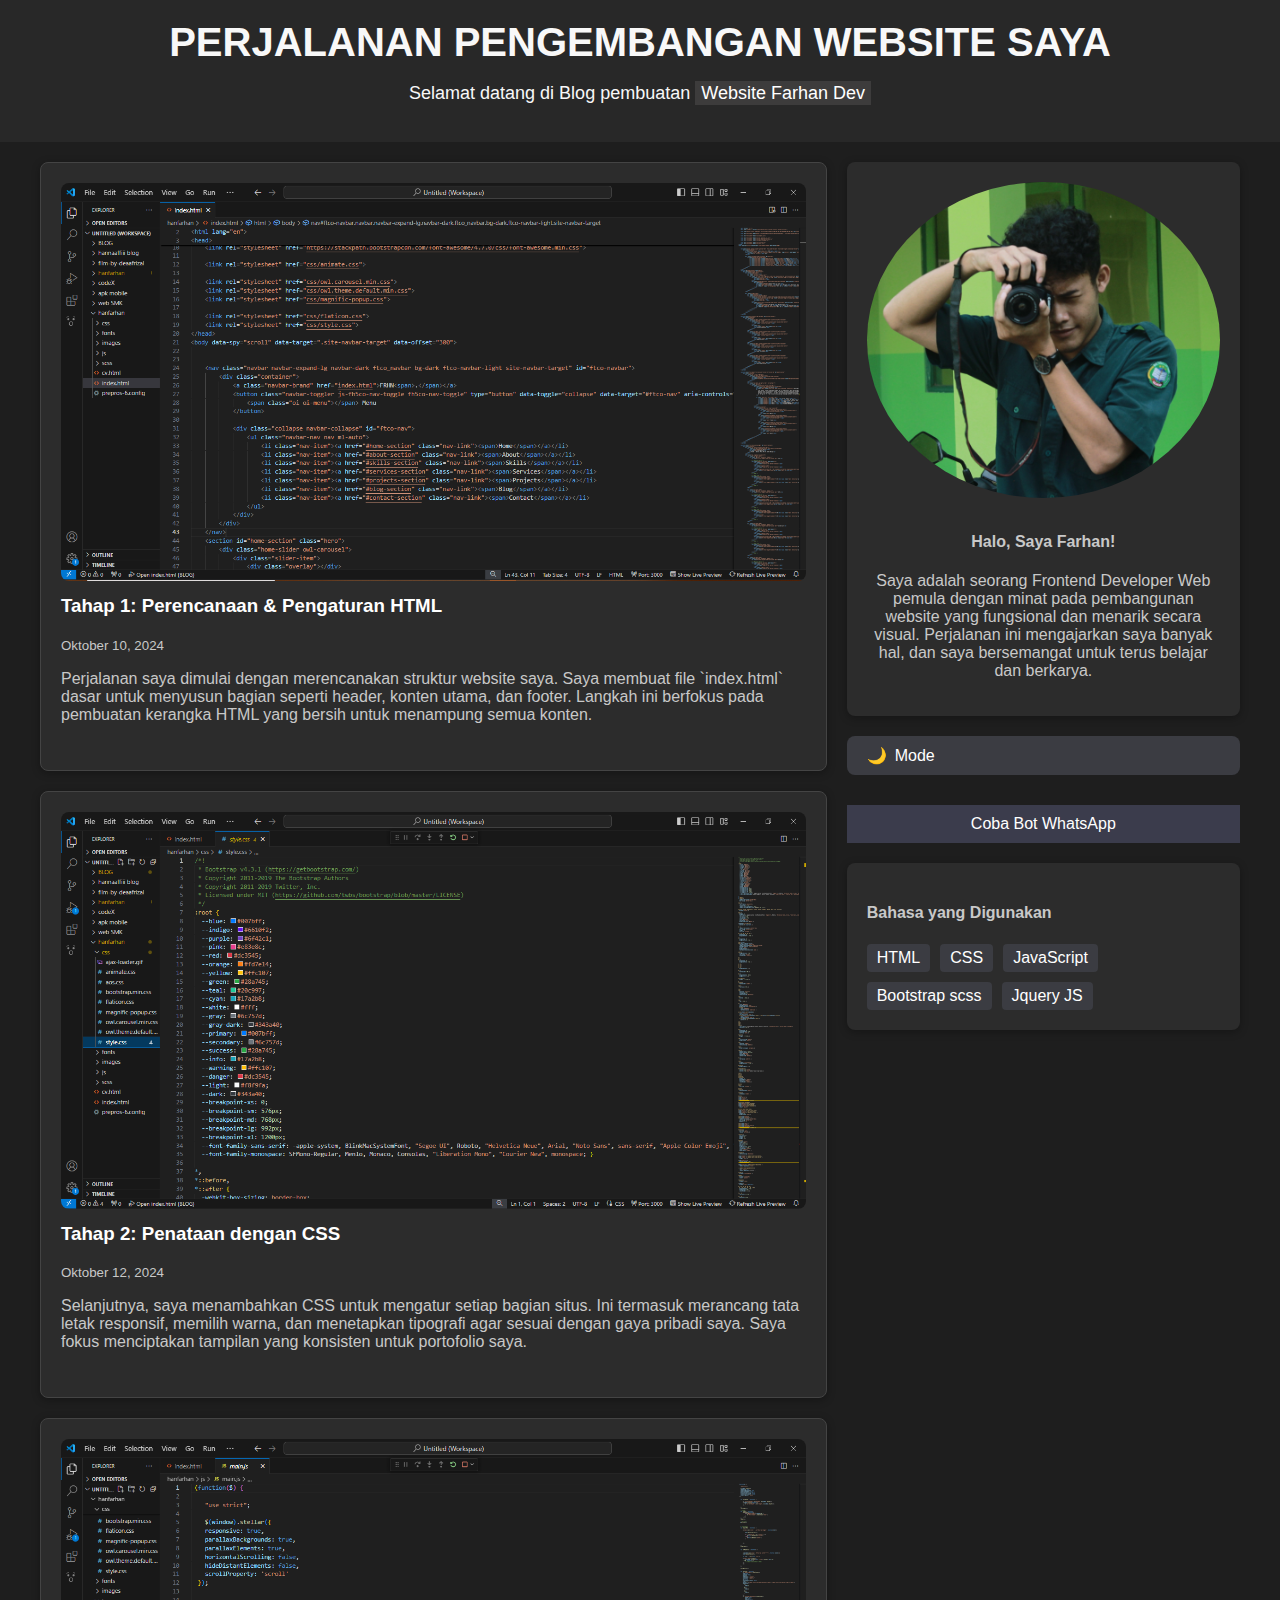
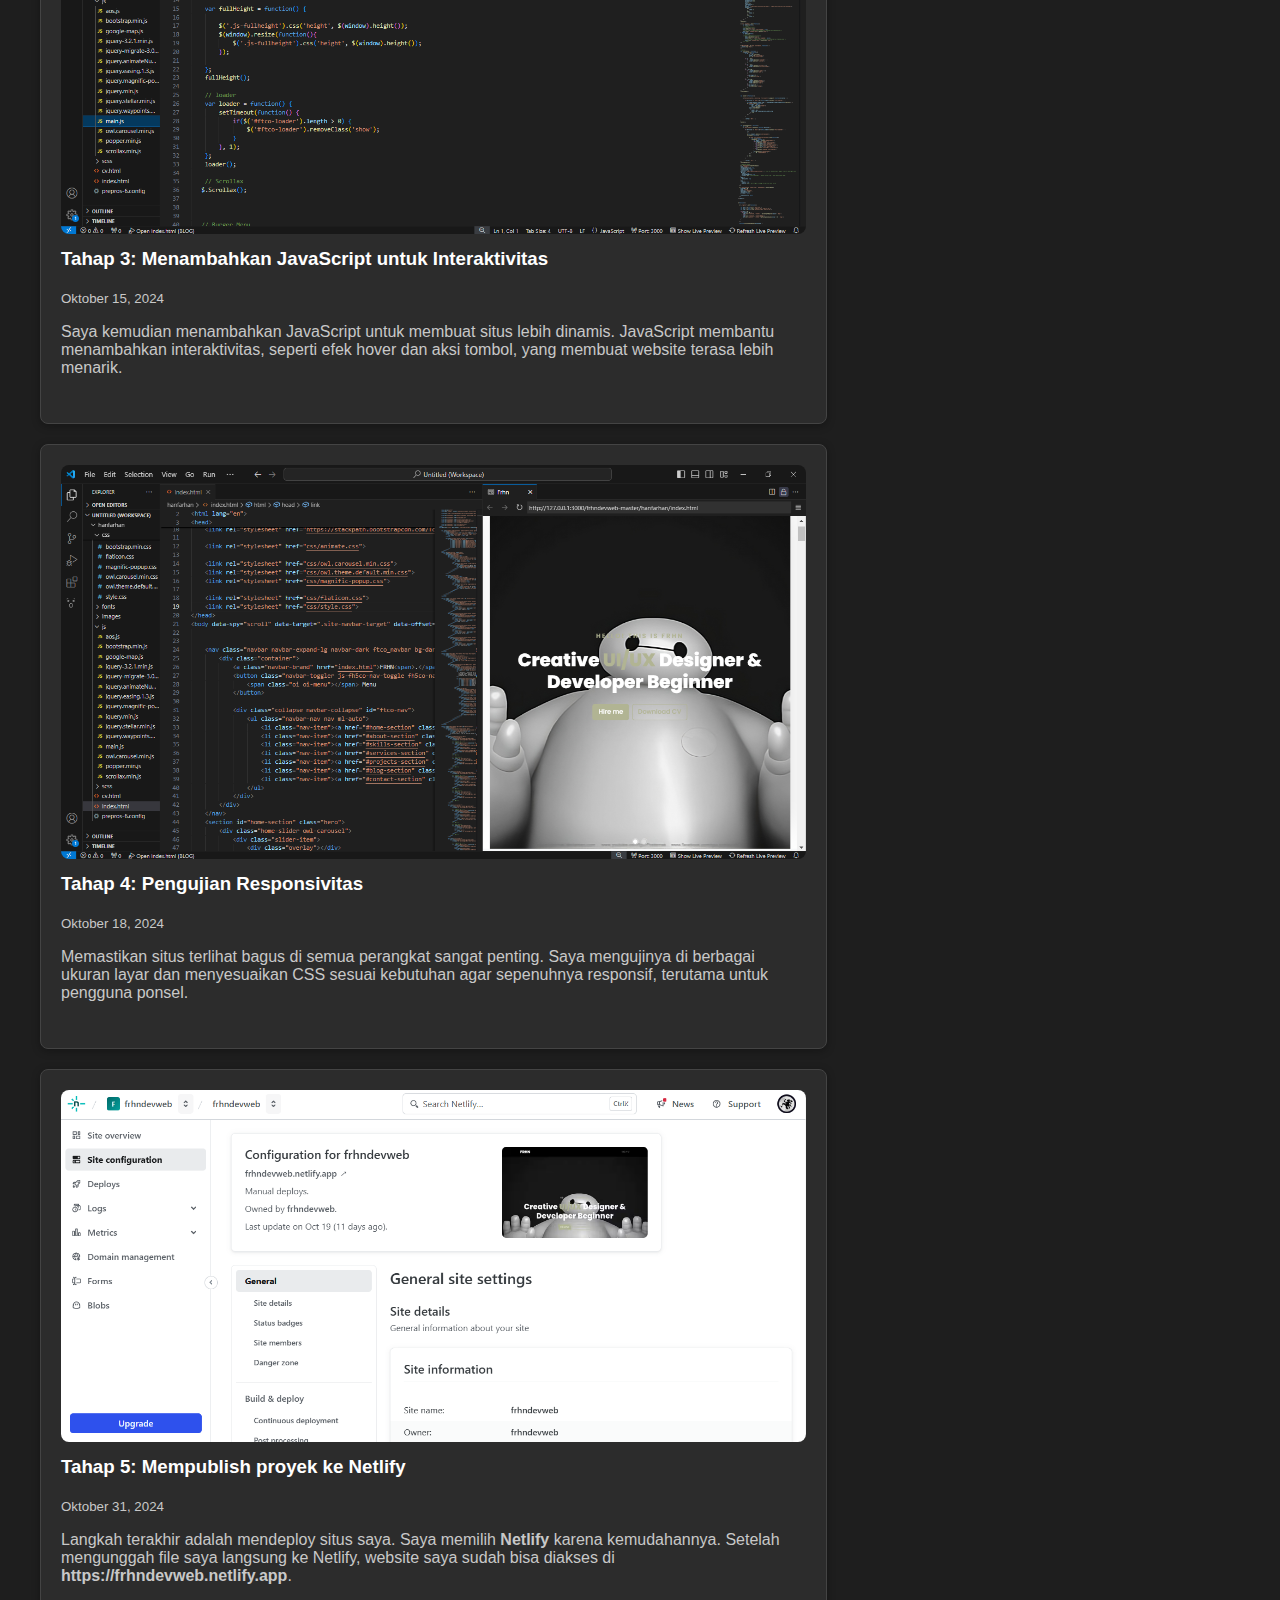
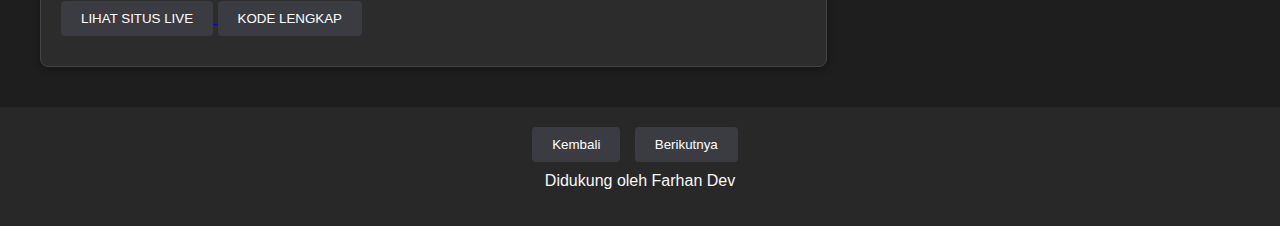
<file: index.html>
<!DOCTYPE html>
<html lang="id">
<html lang="id" data-theme="dark">
<head>
    <meta charset="UTF-8">
    <meta name="viewport" content="width=device-width, initial-scale=1.0">
    <title>Perjalanan Saya: Membangun & Mendeploy Website Saya</title>
    <link rel="stylesheet" href="style.css">
    <link rel="stylesheet" href="mode.css">
    <link href="https://fonts.googleapis.com/css2?family=Roboto:wght@400;700&display=swap" rel="stylesheet">
</head>

<body>
    <header class="header">
        <h1>PERJALANAN PENGEMBANGAN WEBSITE SAYA</h1>
        <p>Selamat datang di Blog pembuatan <span class="highlight">Website Farhan Dev</span></p>
    </header>
    
    <div class="container">
        <div class="main-content">

            <div class="blog-post">
                <img src="image/html.png" alt="Pengaturan HTML" class="post-image">
                <div class="post-content">
                    <h3>Tahap 1: Perencanaan & Pengaturan HTML</h3>
                    <p><small>Oktober 10, 2024</small></p>
                    <p>Perjalanan saya dimulai dengan merencanakan struktur website saya. Saya membuat file `index.html` dasar untuk menyusun bagian seperti header, konten utama, dan footer. Langkah ini berfokus pada pembuatan kerangka HTML yang bersih untuk menampung semua konten.</p>
                </div>
            </div>

            <div class="blog-post">
                <img src="image/css.png" alt="Pengaturan CSS" class="post-image">
                <div class="post-content">
                    <h3>Tahap 2: Penataan dengan CSS</h3>
                    <p><small>Oktober 12, 2024</small></p>
                    <p>Selanjutnya, saya menambahkan CSS untuk mengatur setiap bagian situs. Ini termasuk merancang tata letak responsif, memilih warna, dan menetapkan tipografi agar sesuai dengan gaya pribadi saya. Saya fokus menciptakan tampilan yang konsisten untuk portofolio saya.</p>
                </div>
            </div>

            <div class="blog-post">
                <img src="image/js.png" alt="Interaktivitas JavaScript" class="post-image">
                <div class="post-content">
                    <h3>Tahap 3: Menambahkan JavaScript untuk Interaktivitas</h3>
                    <p><small>Oktober 15, 2024</small></p>
                    <p>Saya kemudian menambahkan JavaScript untuk membuat situs lebih dinamis. JavaScript membantu menambahkan interaktivitas, seperti efek hover dan aksi tombol, yang membuat website terasa lebih menarik.</p>
                </div>
            </div>

            <div class="blog-post">
                <img src="image/preview.png" alt="Pengujian Responsivitas" class="post-image">
                <div class="post-content">
                    <h3>Tahap 4: Pengujian Responsivitas</h3>
                    <p><small>Oktober 18, 2024</small></p>
                    <p>Memastikan situs terlihat bagus di semua perangkat sangat penting. Saya mengujinya di berbagai ukuran layar dan menyesuaikan CSS sesuai kebutuhan agar sepenuhnya responsif, terutama untuk pengguna ponsel.</p>
                </div>
            </div>

            <div class="blog-post">
                <img src="image/netlify.png" alt="Deployment di Netlify" class="post-image">
                <div class="post-content">
                    <h3>Tahap 5: Mempublish proyek ke Netlify</h3>
                    <p><small>Oktober 31, 2024</small></p>
                    <p>Langkah terakhir adalah mendeploy situs saya. Saya memilih <a href="https://app.netlify.com" class="no-link"><b>Netlify</b></a> karena kemudahannya. Setelah mengunggah file saya langsung ke Netlify, website saya sudah bisa diakses di <b>https://frhndevweb.netlify.app</b>.</p>
                    <a href="https://frhndevweb.netlify.app" target="_blank">
                        <button class="read-more">LIHAT SITUS LIVE</button>
                    </a>
                    <button class="read-more" onclick="showPopup(event)">KODE LENGKAP</button>
                    <div id="popup" class="popup">
                        <p>Kode lengkap belum tersedia.</p>
                        <button class="popup-close" onclick="closePopup()">Tutup</button>
                    </div>
                </div>
            </div>

        </div>

        <aside class="sidebar">
            <div class="about-card">
                <img src="image/profile.JPG" alt="Profil" class="profile-pic">
                <h4>Halo, Saya Farhan!</h4>
                <p>Saya adalah seorang Frontend Developer Web pemula dengan minat pada pembangunan website yang fungsional dan menarik secara visual. Perjalanan ini mengajarkan saya banyak hal, dan saya bersemangat untuk terus belajar dan berkarya.</p>
            </div>

            <button onclick="toggleTheme()" id="themeToggleBtn">
                <span id="themeIcon">🌙</span> Mode
            </button>
            
            <a href="https://wa.me/+6288215660319?text=.allmenu" target="_blank">
                <button class="whatsapp-button" class="no-link">Coba Bot WhatsApp</button>
            </a>

            <div class="tags">
                <h4>Bahasa yang Digunakan</h4>
                <div class="tag-list">
                    <span class="tag">HTML</span>
                    <span class="tag">CSS</span>
                    <span class="tag">JavaScript</span>
                    <span class="tag">Bootstrap scss</span>
                    <span class="tag">Jquery JS</span>
                </div>
            </div>
        </aside>
    </div>

    <footer class="footer">
        <button disable>Kembali</button>
        <button onclick="window.location.href='next.html';">Berikutnya</button>
        <p>Didukung oleh <span><a href="https://frhndevweb.netlify.app" class="no-link">Farhan Dev</a></span></p>
    </footer>
    <script src="script.js"></script>
    
</body>
</html>
</file>
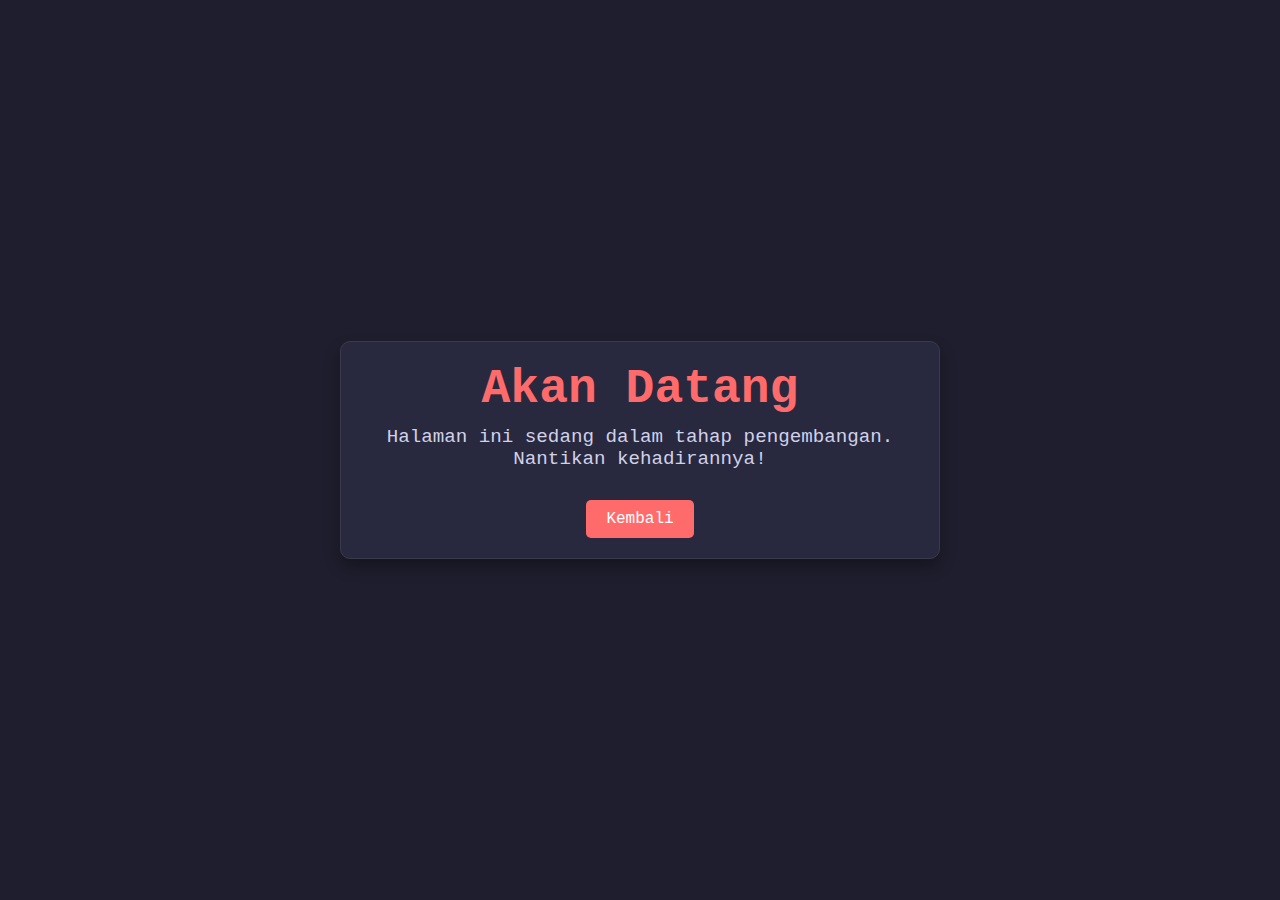
<file: cs.html>
<!DOCTYPE html>
<html lang="id">
<head>
    <meta charset="UTF-8">
    <meta name="viewport" content="width=device-width, initial-scale=1.0">
    <title>Coming Soon</title>
    <style>
        * {
    margin: 0;
    padding: 0;
    box-sizing: border-box;
}

body {
    font-family: 'Courier New', Courier, monospace;
    background-color: #1e1e2e;
    color: #cfcfcf;
    display: flex;
    justify-content: center;
    align-items: center;
    height: 100vh;
}

.container {
    text-align: center;
    max-width: 600px;
    padding: 20px;
    border: 1px solid #3a3a4a;
    border-radius: 10px;
    background-color: #28293e;
    box-shadow: 0 8px 16px rgba(0, 0, 0, 0.3);
}

.message h1 {
    font-size: 3rem;
    margin-bottom: 10px;
    color: #ff6b6b;
}

.message p {
    font-size: 1.2rem;
    margin-bottom: 30px;
    color: #d1d1e9;
}

footer {
    margin-top: 20px;
}

button {
    padding: 10px 20px;
    font-size: 1rem;
    font-family: inherit;
    color: #fff;
    background-color: #ff6b6b;
    border: none;
    border-radius: 5px;
    cursor: pointer;
    transition: background-color 0.3s ease;
}

button:hover {
    background-color: #e85757;
}

.no-link {
    text-decoration: none;
    color: inherit;
    cursor: pointer;
}

.no-link:hover {
    text-decoration: underline;
}
    </style>
</head>
<body>
    <div class="container">
        <div class="message">
            <h1>Akan Datang</h1>
            <p>Halaman ini sedang dalam tahap pengembangan. Nantikan kehadirannya!</p>
        </div>
        <footer>
            <button onclick="window.location.href='next.html';">Kembali</button>
        </footer>
    </div>
</body>
</html>
</file>
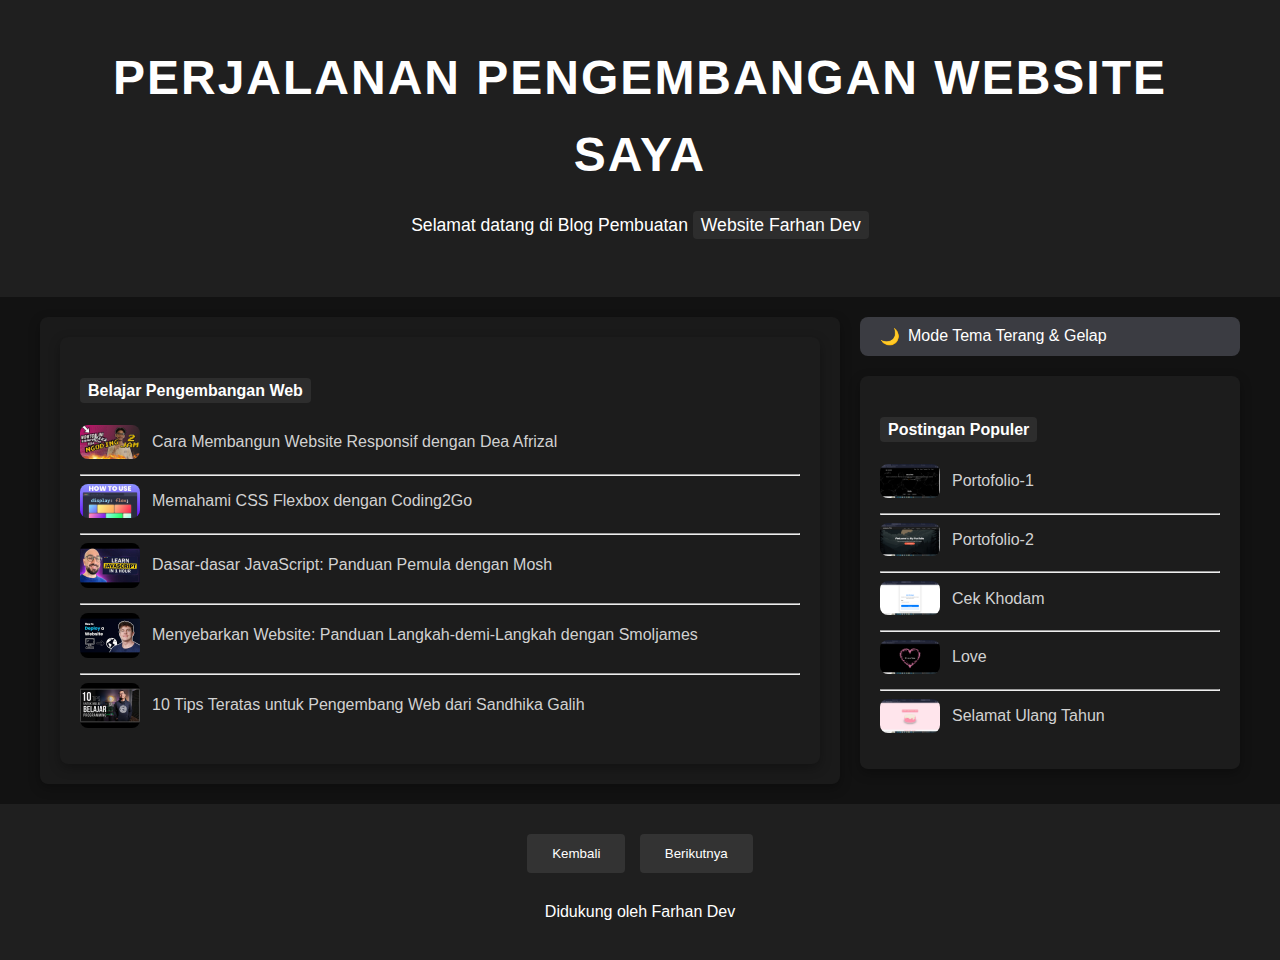
<file: next.html>
<!DOCTYPE html>
<html lang="id">
<head>
    <meta charset="UTF-8">
    <meta name="viewport" content="width=device-width, initial-scale=1.0">
    <title>Dokumen</title>
    <link rel="stylesheet" href="styles.css">
    <link rel="stylesheet" href="mode.css">
</head>
<body>
    <header class="header">
        <h1>PERJALANAN PENGEMBANGAN WEBSITE SAYA</h1>
        <p>Selamat datang di Blog Pembuatan <span class="highlight">Website Farhan Dev</span></p>
    </header>

    <main class="main-container">
        <section class="content">
            <div class="popular-posts">
                <h4><span class="highlight">Belajar Pengembangan Web</span></h4>
                <ul>
                    <li>
                        <img src="image/responsive.jpg" alt="Website Responsif" class="popular-post-image">
                        <a href="https://www.youtube.com/watch?v=71a2zeC71gk&list=PLc6SEcJkQ6DzVY6THm3prtUU6HKMqpZSH" class="no-link">Cara Membangun Website Responsif dengan Dea Afrizal</a>
                    </li>
                    <hr>
                    <li>
                        <img src="image/flexbox.jpg" alt="CSS Flexbox" class="popular-post-image">
                        <a href="https://youtu.be/wsTv9y931o8?si=QMtuIt79QodZvaqq" class="no-link">Memahami CSS Flexbox dengan Coding2Go</a>
                    </li>
                    <hr>
                    <li>
                        <img src="image/javascript.jpg" alt="Dasar-dasar JavaScript" class="popular-post-image">
                        <a href="https://youtu.be/W6NZfCO5SIk?si=z59p18MNwF8bXRM8" class="no-link">Dasar-dasar JavaScript: Panduan Pemula dengan Mosh</a>
                    </li>
                    <hr>
                    <li>
                        <img src="image/deploying.jpg" alt="Menyebarkan Website" class="popular-post-image">
                        <a href="https://youtu.be/NBrQp6-721c?si=gTt7Fo2Y2uy_Kf9Q" class="no-link">Menyebarkan Website: Panduan Langkah-demi-Langkah dengan Smoljames</a>
                    </li>
                    <hr>
                    <li>
                        <img src="image/tips.jpg" alt="10 Tips Teratas untuk Pengembang Web" class="popular-post-image">
                        <a href="https://youtu.be/A2rj60uKFyc?si=Iok972BBfnUAnljC" class="no-link">10 Tips Teratas untuk Pengembang Web dari Sandhika Galih</a>
                    </li>
                </ul>
            </div>
        </section>

        <aside class="sidebar">
            <button onclick="toggleTheme()" id="themeToggleBtn">
                <span id="themeIcon">🌙</span> Mode Tema Terang & Gelap
            </button>

            <div class="popular-posts">
                <h4><span class="highlight">Postingan Populer</span></h4>
                <ul>
                    <li>
                        <img src="img/portfolio-1.png" alt="Portofolio-1" class="popular-post-image">
                        <a href="https://frhndevweb.github.io/Portofolio" class="no-link">Portofolio-1</a>
                    </li>
                    <hr>
                    <li>
                        <img src="img/portfolio-2.png" alt="Portofolio-2" class="popular-post-image">
                        <a href="https://frhndevweb.github.io/Portofolio-2" class="no-link">Portofolio-2</a>
                    </li>
                    <hr>
                    <li>
                        <img src="img/cek-khodam.png" alt="Cek Khodam" class="popular-post-image">
                        <a href="https://frhndevweb.github.io/cek-khodam" class="no-link">Cek Khodam</a>
                    </li>
                    <hr>
                    <li>
                        <img src="img/love.png" alt="Love" class="popular-post-image">
                        <a href="https://frhndevweb.github.io/Love" class="no-link">Love</a>
                    </li>
                    <hr>
                    <li>
                        <img src="img/hbd.png" alt="Selamat Ulang Tahun" class="popular-post-image">
                        <a href="https://frhndevweb.github.io/hbd" class="no-link">Selamat Ulang Tahun</a>
                    </li>
                </ul>
            </div>
        </aside>
    </main>

    <footer class="footer">
        <button onclick="window.location.href='index.html';">Kembali</button>
        <button onclick="window.location.href='cs.html';">Berikutnya</button>
        <p>Didukung oleh <span><a href="https://frhndevweb.netlify.app" class="no-link">Farhan Dev</a></span></p>
    </footer>

    <script src="script.js"></script>
</body>
</html>
</file>
<file: style.css>
body {
    font-family: 'Raleway', sans-serif;
    background-color: #1e1e1e;
    margin: 0;
    padding: 0;
    color: #c8c8c8;
}

.header {
    text-align: center;
    padding: 20px;
    background-color: #282828;
    color: #f8f8f8;
}

.header h1 {
    font-family: 'Segoe UI', Tahoma, Geneva, Verdana, sans-serif;
    font-size: 40px;
    margin: 0;
}

.header p {
    font-size: 18px;
}

.highlight {
    background-color: #3d3c3c;
    color: #ffffff;
    padding: 2px 6px;
}

.container {
    display: flex;
    flex-wrap: wrap;
    max-width: 1200px;
    margin: 0 auto;
    padding: 20px;
    gap: 20px;
}

.main-content {
    flex: 2;
}

.blog-post {
    background-color: #2c2c2c;
    border: 1px solid #444;
    margin-bottom: 20px;
    padding: 20px;
    border-radius: 8px;
    box-shadow: 0 2px 8px rgba(0, 0, 0, 0.3);
}

.post-image {
    width: 100%;
    border-radius: 8px;
}

.post-content {
    padding: 10px 0;
}

.post-content h3 {
    margin-top: 0;
    color: #ffffff;
}

.read-more {
    background-color: #3b3c42;
    color: #fff;
    border: none;
    padding: 10px 20px;
    cursor: pointer;
    border-radius: 4px;
}

.read-more:hover {
    background-color: #3b3c42;
}

.sidebar {
    flex: 1;
    display: flex;
    flex-direction: column;
    gap: 20px;
}

.about-card {
    background-color: #2c2c2c;
    padding: 20px;
    border-radius: 8px;
    text-align: center;
    box-shadow: 0 2px 8px rgba(0, 0, 0, 0.3);
}

.about {
    text-align: justify;
}

.profile-pic {
    width: 100%;
    border-radius: 50%;
    margin-bottom: 10px;
}

.popular-posts {
    background-color: #2c2c2c;
    padding: 20px;
    border-radius: 8px;
    box-shadow: 0 2px 8px rgba(0, 0, 0, 0.3);
}

.popular-posts ul {
    list-style-type: none;
    padding: 0;
}

.popular-posts li {
    display: flex;
    align-items: center;
    margin-bottom: 10px;
}

.popular-posts img {
    width: 50px;
    margin-right: 10px;
    border-radius: 8px;
}

.tags {
    background-color: #2c2c2c;
    padding: 20px;
    border-radius: 8px;
    box-shadow: 0 2px 8px rgba(0, 0, 0, 0.3);
}

.tag-list {
    display: flex;
    flex-wrap: wrap;
    gap: 10px;
}

.tag {
    background-color: #3b3c42;
    color: #fff;
    padding: 5px 10px;
    border-radius: 4px;
}

.footer {
    text-align: center;
    padding: 20px;
    background-color: #282828;
    color: #f8f8f8;
}

.footer button {
    background-color: #3b3c42;
    color: #fff;
    border: none;
    padding: 10px 20px;
    cursor: pointer;
    border-radius: 4px;
    margin-right: 10px;
}

.footer button:hover {
    background-color: #3b3c42;
}

.footer p {
    margin-top: 10px;
}

.no-link {
    text-decoration: none;
    color: inherit;
    cursor: pointer;
}

.no-link:hover {
    text-decoration: underline;
}

.popup {
    display: none;
    position: absolute;
    background: #2c2c2c;
    color: #fff;
    padding: 10px 20px;
    border-radius: 8px;
    box-shadow: 0 4px 12px rgba(0, 0, 0, 0.3);
    z-index: 1000;
}

.popup::before {
    content: "";
    position: absolute;
    top: -10px;
    left: 20px;
    border-width: 10px;
    border-style: solid;
    border-color: transparent transparent #2c2c2c transparent;
}

.popup-close {
    background: #3b3c42;
    color: #fff;
    border: none;
    padding: 5px 10px;
    border-radius: 4px;
    margin-top: 10px;
    cursor: pointer;
    text-align: center;
}

.popup-close:hover {
    background: #444;
}

.whatsapp-button {
    background-color: #3b3c4c;
    color: white;
    border: none;
    padding: 10px 20px;
    font-size: 16px;
    cursor: pointer;
    margin-top: 10px;
    width: 100%;
    text-align: center;
}

.whatsapp-button:hover {
    background-color: #444;
}
</file>
<file: mode.css>
html[data-theme="light"] body {
    background-color: #ffffff;
    color: #333333;
}

html[data-theme="light"] .header {
    background-color: #f0f0f0;
    color: #333333;
}

html[data-theme="light"] .highlight {
    background-color: #eeeeee;
    color: #333333;
}

html[data-theme="light"] .blog-post,
html[data-theme="light"] .about-card,
html[data-theme="light"] .popular-posts,
html[data-theme="light"] .tags {
    background-color: #ffffff;
    border: 1px solid #ddd;
    color: #333;
}

html[data-theme="light"] .read-more,
html[data-theme="light"] .footer button {
    background-color: #dddddd;
    color: #333333;
}

html[data-theme="light"] .no-link:hover {
    text-decoration: underline;
}

#themeToggleBtn {
    background-color: #3b3c42;
    color: #fff;
    border: none;
    padding: 10px 20px;
    font-size: 16px;
    cursor: pointer;
    border-radius: 8px;
    display: flex;
    align-items: center;
    gap: 8px;
    transition: background-color 0.3s ease, color 0.3s ease;
}

#themeToggleBtn:hover {
    background-color: #4c4d52;
}

html[data-theme="light"] #themeToggleBtn {
    background-color: #dddddd;
    color: #333333;
}

html[data-theme="light"] #themeToggleBtn:hover {
    background-color: #cccccc;
}
</file>
<file: styles.css>
body {
    font-family: 'Inter', sans-serif;
    background-color: #121212;
    margin: 0;
    padding: 0;
    color: #e0e0e0;
    line-height: 1.6;
}

header {
    background-color: #1f1f1f;
    text-align: center;
    padding: 40px;
    color: #fff;
}

header h1 {
    font-size: 3rem;
    margin: 0;
    letter-spacing: 2px;
}

header p {
    font-size: 1.1rem;
}

.highlight {
    background-color: #2d2d2d;
    color: #ffffff;
    padding: 4px 8px;
    border-radius: 4px;
}

.main-container {
    display: flex;
    flex-wrap: wrap;
    max-width: 1200px;
    margin: 0 auto;
    padding: 20px;
    gap: 20px;
}

.content {
    flex: 2;
    background-color: #1a1a1a;
    border-radius: 8px;
    padding: 20px;
    box-shadow: 0 4px 12px rgba(0, 0, 0, 0.3);
}

.popular-posts {
    background-color: #1c1c1c;
    padding: 20px;
    border-radius: 8px;
    box-shadow: 0 4px 12px rgba(0, 0, 0, 0.3);
}

.popular-posts ul {
    list-style-type: none;
    padding: 0;
}

.popular-posts li {
    display: flex;
    align-items: center;
    margin-bottom: 15px;
}

.popular-posts img {
    width: 60px;
    margin-right: 12px;
    border-radius: 8px;
}

.popular-posts a {
    font-size: 1rem;
    color: #d1d1d1;
    text-decoration: none;
    transition: color 0.3s ease;
}

.popular-posts a:hover {
    color: #1f8ef1;
}

.sidebar {
    flex: 1;
    display: flex;
    flex-direction: column;
    gap: 20px;
}

.sidebar button {
    background-color: #282828;
    color: #fff;
    border: none;
    padding: 12px 20px;
    cursor: pointer;
    border-radius: 8px;
    transition: background-color 0.3s ease;
}

.sidebar button:hover {
    background-color: #3c3c3c;
}

footer {
    background-color: #1f1f1f;
    text-align: center;
    padding: 20px;
    color: #fff;
}

footer button {
    background-color: #333;
    color: #fff;
    border: none;
    padding: 12px 25px;
    cursor: pointer;
    border-radius: 4px;
    margin: 10px 5px;
    transition: background-color 0.3s ease;
}

footer button:hover {
    background-color: #3c3c3c;
}

footer p a {
    color: #1f8ef1;
    text-decoration: none;
}

footer p a:hover {
    text-decoration: underline;
}

.no-link {
    text-decoration: none;
    color: inherit;
    cursor: pointer;
}

.no-link:hover {
    text-decoration: underline;
}
</file>
